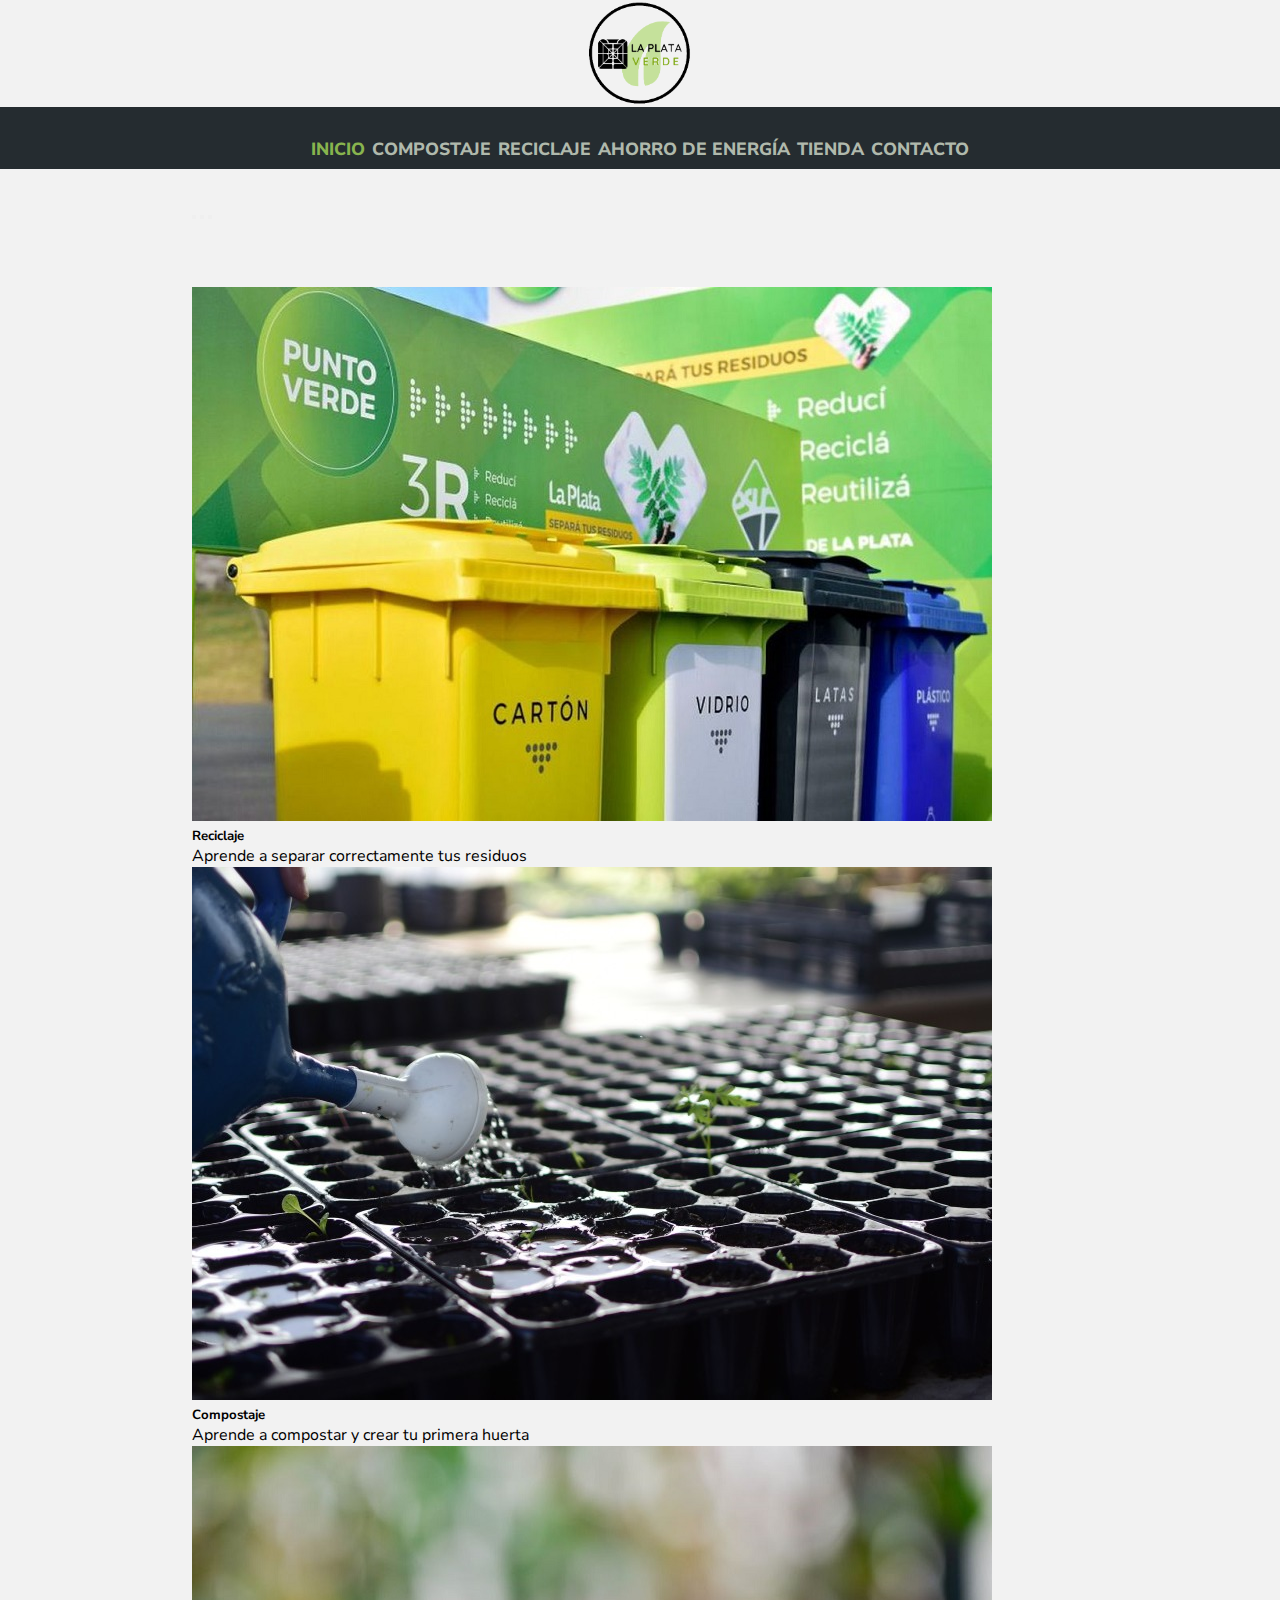
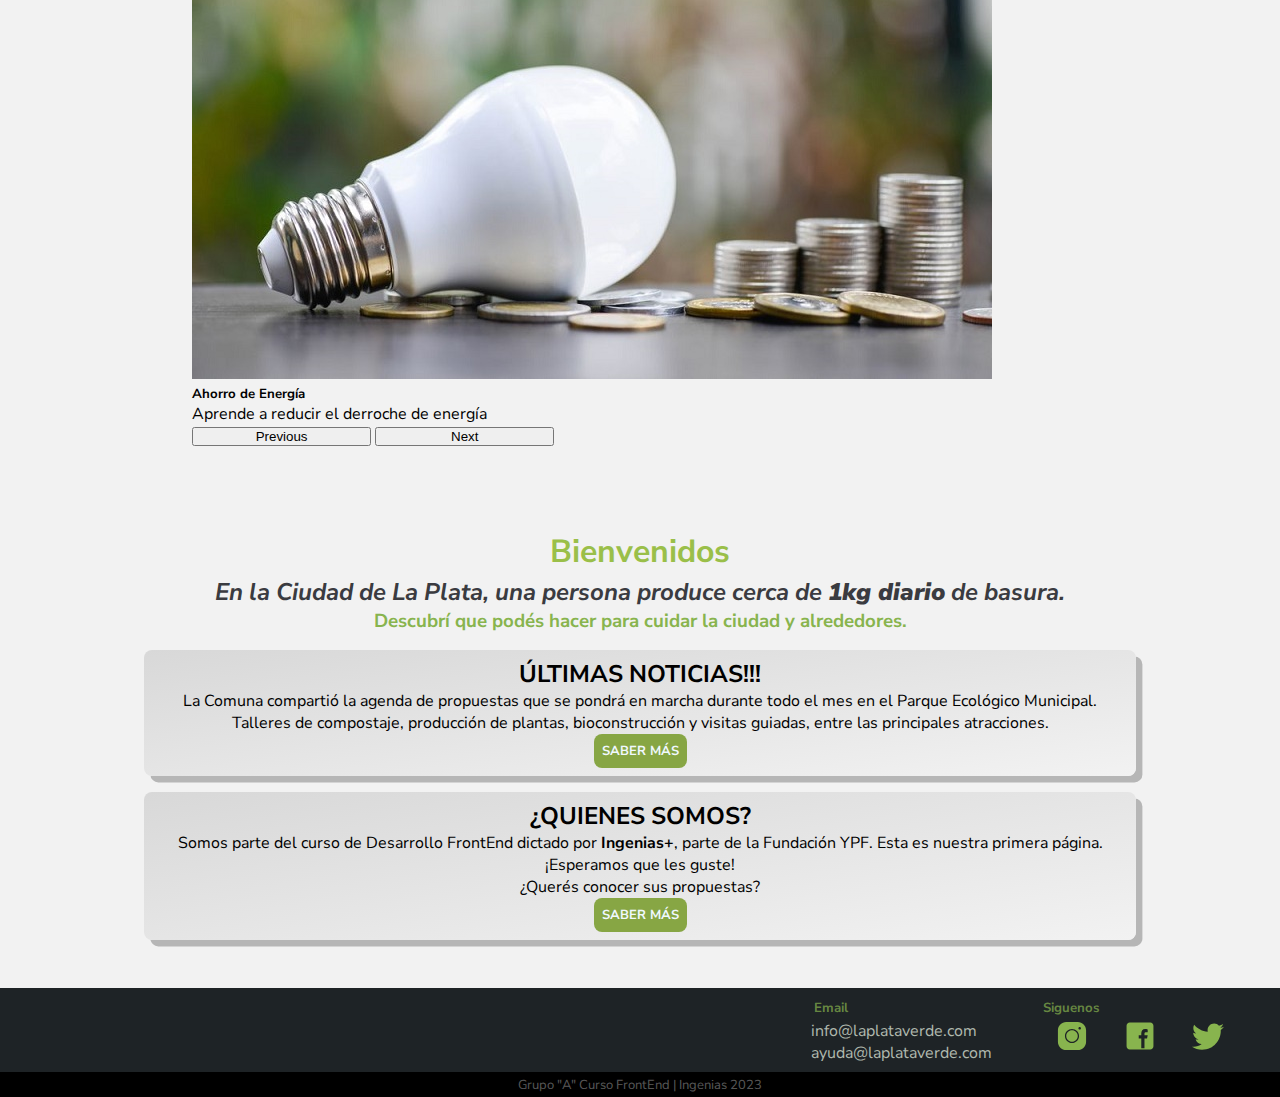
<file: index.html>
<!DOCTYPE html>
<html lang="en">
<head>
    <meta charset="UTF-8">
    <meta name="viewport" content="width=device-width, initial-scale=1.0">
    <link href="https://cdn.jsdelivr.net/npm/bootstrap@5.2.3/dist/css/bootstrap.min.css" rel="stylesheet" integrity="sha384-rbsA2VBKQhggwzxH7pPCaAqO46MgnOM80zW1RWuH61DGLwZJEdK2Kadq2F9CUG65" crossorigin="anonymous">
    <link rel="shortcut icon" href="/img/logo/favicon.ico" type="image/x-icon">
    <link rel="preconnect" href="https://fonts.googleapis.com">
    <link rel="preconnect" href="https://fonts.gstatic.com" crossorigin>
    <link href="https://fonts.googleapis.com/css2?family=Nunito+Sans&display=swap" rel="stylesheet">
    <link rel="stylesheet" href="css/style.css">
    <title>Inicio | La Plata Verde</title>
</head>
<body>
  <header>
    <div class="encabezado">
      <div class="logo">
        <img src="img/logo/logo_new-removebg.png" alt="logo">
      </div>
      <nav class="navbar navbar-expand-md menu navbar-dark ">
        <div class="container-fluid">
          <button class="navbar-toggler" type="button" data-bs-toggle="collapse" data-bs-target="#navbarNavAltMarkup" aria-controls="navbarNavAltMarkup" aria-expanded="false" aria-label="Toggle navigation">
              <span class="navbar-toggler-icon"></span>
            
          </button>
          <div class="collapse navbar-collapse" id="navbarNavAltMarkup">
            <div class="navbar-nav mx-auto">
              <a class="nav-link active" aria-current="page" href="index.html">INICIO</a>
              <a class="nav-link" href="composta.html">COMPOSTAJE</a>
              <a class="nav-link" href="recicla.html">RECICLAJE</a>
              <a class="nav-link" href="energia.html">AHORRO DE ENERGÍA</a>
              <a class="nav-link" href="tienda.html">TIENDA</a>
              <a class="nav-link" href="contacto.html">CONTACTO</a>

            </div>
          </div>
        </div>
      </nav>

    </div>
  </header>

  <main>
    <div id="carouselExampleIndicators" class="carousel slide carousel-modif" data-bs-ride="carousel">
      <div class="carousel-indicators">
        <button type="button" data-bs-target="#carouselExampleIndicators" data-bs-slide-to="0" class="active" aria-current="true" aria-label="Slide 1"></button>
        <button type="button" data-bs-target="#carouselExampleIndicators" data-bs-slide-to="1" aria-label="Slide 2"></button>
        <button type="button" data-bs-target="#carouselExampleIndicators" data-bs-slide-to="2" aria-label="Slide 3"></button>
      </div>
      <div class="carousel-inner">
        <div class="carousel-item active">
          <img src="img/inicio/puntoverde.jpg" class="d-block w-100" alt="...">
          <div class="carousel-caption d-none d-md-block">
            <h5>Reciclaje</h5>
            <p>Aprende a separar correctamente tus residuos</p>
          </div>
        </div>
        <div class="carousel-item">
          <img src="img/inicio/huerta.jpg" class="d-block w-100" alt="...">
          <div class="carousel-caption d-none d-md-block">
            <h5>Compostaje</h5>
            <p>Aprende a compostar y crear tu primera huerta</p>
          </div>
        </div>
        <div class="carousel-item">
          <img src="img/inicio/ahorro-energia.jpg" class="d-block w-100" alt="...">
          <div class="carousel-caption d-none d-md-block">
            <h5>Ahorro de Energía</h5>
            <p>Aprende a reducir el derroche de energía</p>
          </div>
        </div>
      </div>
      <button class="carousel-control-prev" type="button" data-bs-target="#carouselExampleIndicators" data-bs-slide="prev">
        <span class="carousel-control-prev-icon" aria-hidden="true"></span>
        <span class="visually-hidden">Previous</span>
      </button>
      <button class="carousel-control-next" type="button" data-bs-target="#carouselExampleIndicators" data-bs-slide="next">
        <span class="carousel-control-next-icon" aria-hidden="true"></span>
        <span class="visually-hidden">Next</span>
      </button>
    </div>

    <div class="inicio"> 
      <section class="presentacion-box">
      <h1>Bienvenidos</h1>
      <h2>En la Ciudad de La Plata, una persona produce cerca de <b>1kg diario</b> de basura.</h2>
      <h3>Descubrí que podés hacer para cuidar la ciudad y alrededores.</h3>
      </section> 
      <section class="noticias-box">
        <h2>ÚLTIMAS NOTICIAS!!!</h2>
        <p><span>La Comuna compartió la agenda</span> de propuestas que se pondrá en marcha durante todo el mes en el Parque Ecológico Municipal. Talleres de compostaje, producción de plantas, bioconstrucción y visitas guiadas, entre las principales atracciones.
        <div>
          <a href="https://www.laplata1.com/2023-07-01/se-realizaran-talleres-de-compostaje-huerta-bioconstruccion-y-visitas-guiadas-en-el-parque-ecologico-de-la-plata-92041/" class="button" target="_blank">SABER MÁS</a>
        </div> 
      </section>

      <section class="noticias-box">
        <h2>¿QUIENES SOMOS?</h2>
        <p>Somos parte del curso de Desarrollo FrontEnd dictado por <b>Ingenias+</b>, parte de la Fundación YPF.
          Esta es nuestra primera página. ¡Esperamos que les guste!</p>
          <p>¿Querés conocer sus propuestas?</p>
        <div>
          <a href="http://ingenias.fundacionypf.org/" class="button" target="_blank">SABER MÁS</a>
        </div> 
      </section>
    </div>
  </main>
  
  <footer>
    <div class="footer-container">
      <div class="footer-text">
        <h5>Email</h5>
        <p>info@laplataverde.com</p>
        <p>ayuda@laplataverde.com</p>
      </div>
      <div class="footer-text">
        <h5>Siguenos</h5>
        <a class="redes" href="https://www.instagram.com/" target="_blank"><img src="img/logo/icons8-instagram.svg" alt=""></a>
        <a class="redes" href="https://www.facebook.com/" target="_blank"><img src="img/logo/icons8-facebook.svg" alt=""></a>
        <a class="redes" href="https://twitter.com/?lang=ES" target="_blank"><img src="img/logo/icons8-twitter.svg" alt=""></a>
        <!-- <button id="insta">
        <img src="img/logo/icons8-instagram.svg" alt="" ></button> -->
        <!-- <a class="redes" href="" id="insta" target="_blank">
          <img src="img/logo/icons8-instagram.svg">
        </a> -->
      </div>
    </div>
    <div class="copyright">
      <p>Grupo "A" Curso FrontEnd | Ingenias 2023</p>
    </div>
  </footer>
  <script src="https://cdn.jsdelivr.net/npm/bootstrap@5.2.3/dist/js/bootstrap.bundle.min.js" integrity="sha384-kenU1KFdBIe4zVF0s0G1M5b4hcpxyD9F7jL+jjXkk+Q2h455rYXK/7HAuoJl+0I4" crossorigin="anonymous"></script>
  <!-- <script src="js/inicio.js"></script> -->
  <!-- <script src="js/redes.js"></script> -->
</body>
</html>
</file>
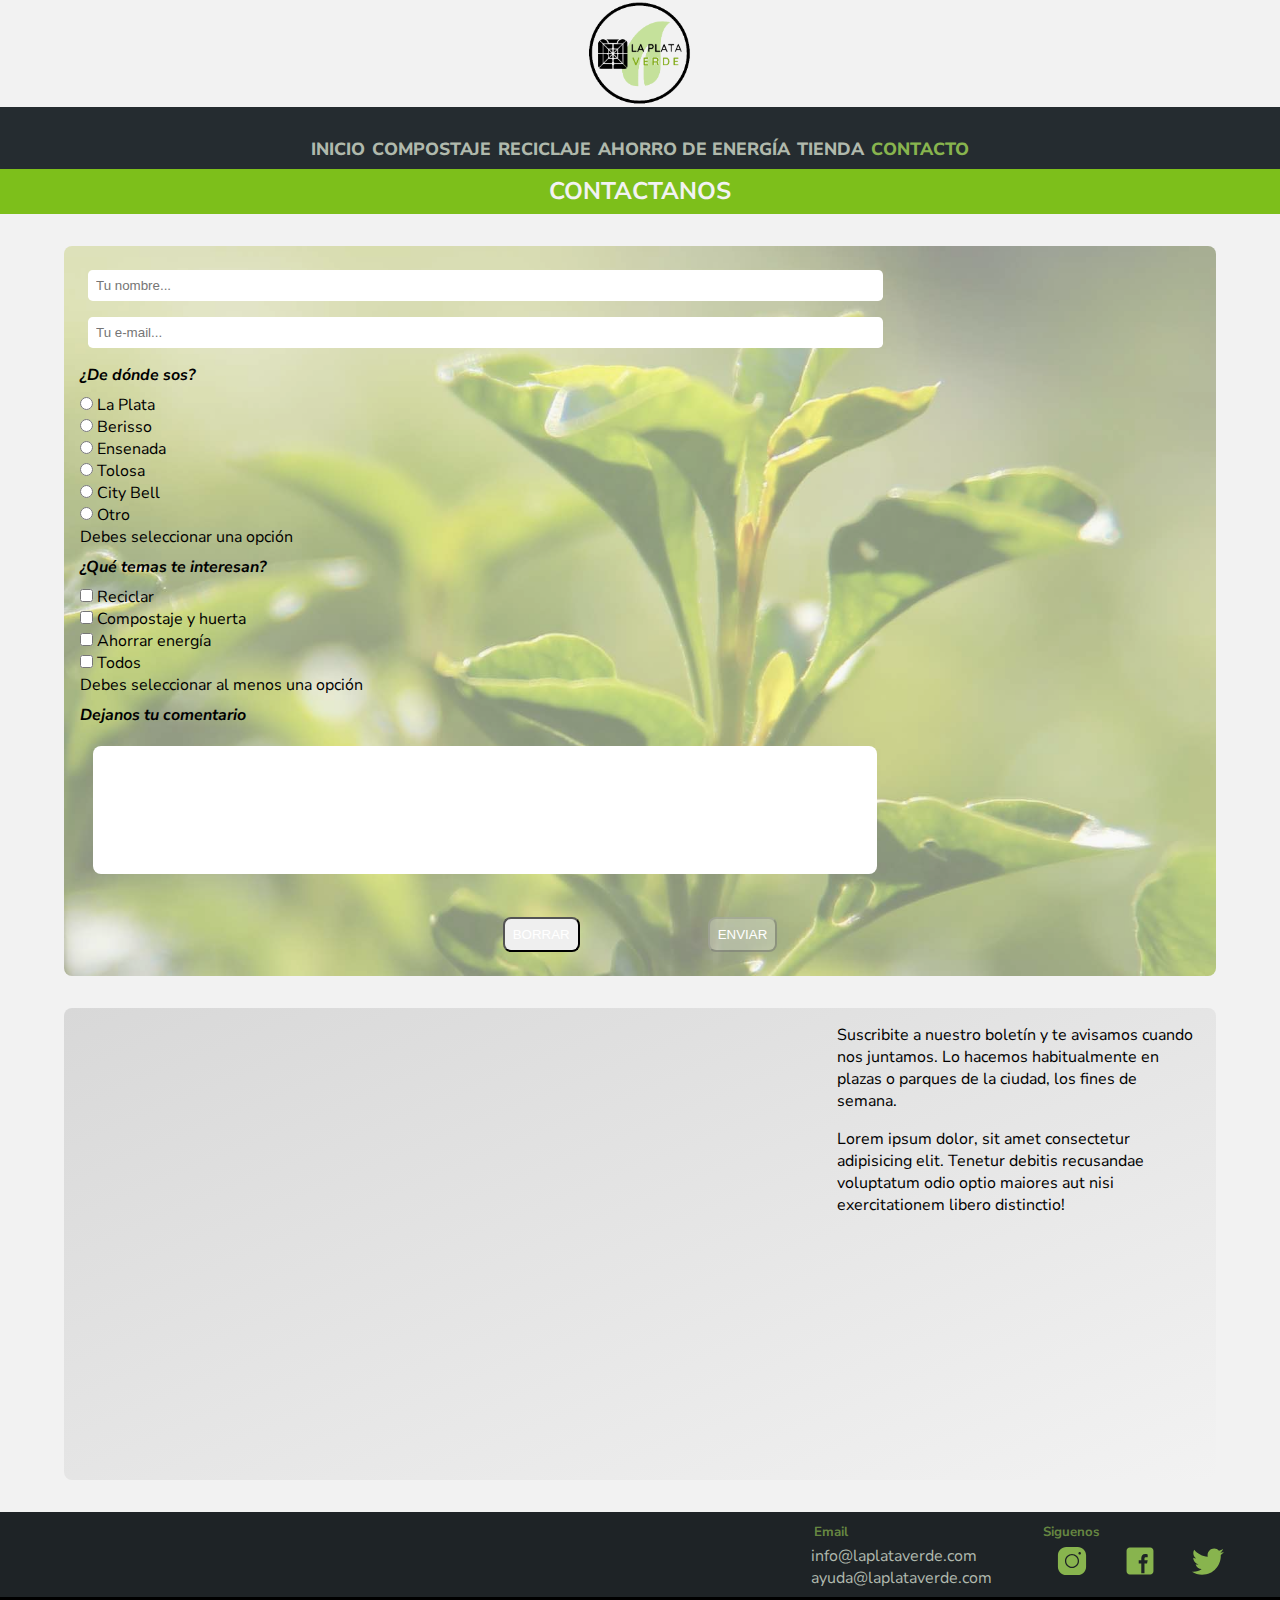
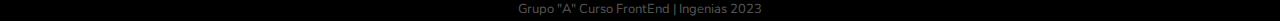
<file: contacto.html>
<!DOCTYPE html>
<html lang="en">
<head>
  <meta charset="UTF-8">
  <meta name="viewport" content="width=device-width, initial-scale=1.0">
  <link href="https://cdn.jsdelivr.net/npm/bootstrap@5.2.3/dist/css/bootstrap.min.css" rel="stylesheet" integrity="sha384-rbsA2VBKQhggwzxH7pPCaAqO46MgnOM80zW1RWuH61DGLwZJEdK2Kadq2F9CUG65" crossorigin="anonymous">
  <link rel="shortcut icon" href="/img/logo/favicon.ico" type="image/x-icon">
  <link rel="preconnect" href="https://fonts.googleapis.com">
  <link rel="preconnect" href="https://fonts.gstatic.com" crossorigin>
  <link href="https://fonts.googleapis.com/css2?family=Comfortaa:wght@300&family=Karla&family=Montserrat&family=Nunito+Sans&family=Poppins&family=Roboto:wght@300&display=swap" rel="stylesheet">
  <link rel="stylesheet" href="css/style.css">
  <title>Contacto | La Plata Verde</title>
</head>
<body>
  <header>
    <div class="encabezado">
      <div class="logo">
        <img src="img/logo/logo_new-removebg.png" alt="logo">
      </div>
      <nav class="navbar navbar-expand-md menu navbar-dark ">
        <div class="container-fluid">
          <button class="navbar-toggler" type="button" data-bs-toggle="collapse" data-bs-target="#navbarNavAltMarkup" aria-controls="navbarNavAltMarkup" aria-expanded="false" aria-label="Toggle navigation">
              <span class="navbar-toggler-icon"></span>
            
          </button>
          <div class="collapse navbar-collapse" id="navbarNavAltMarkup">
            <div class="navbar-nav mx-auto">
              <a class="nav-link" aria-current="page" href="index.html">INICIO</a>
              <a class="nav-link" href="composta.html">COMPOSTAJE</a>
              <a class="nav-link" href="recicla.html">RECICLAJE</a>
              <a class="nav-link" href="energia.html">AHORRO DE ENERGÍA</a>
              <a class="nav-link" href="tienda.html">TIENDA</a>
              <a class="nav-link active" href="contacto.html">CONTACTO</a>

            </div>
          </div>
        </div>
      </nav>

    </div>
  </header>

  <main>
    <div class="titulo-pagina">
      <h2>CONTACTANOS</h2>
    </div>

    <div class="formulario">
      <form action="" id="formulario">
        <div class="entradas">
          <input type="text" name="nombre" id="nombre" placeholder="Tu nombre..."> <!-- required> -->
          <p class="campo-incorrecto oculto">El nombre debe tener 3 o más caracteres</p>
          <input type="email" name="mail" id="mail" placeholder="Tu e-mail..."> <!-- required> -->
          <p class="campo-incorrecto-mail oculto">El mail sumistrado no tiene la forma correcta</p>

        </div>

        <fieldset class="botones-opciones">
          <legend>¿De dónde sos?</legend>
          <div>
            <input type="radio" name="direccion" id="laplata">
            <label for="laplata">La Plata</label>
          </div>
          <div>
            <input type="radio" name="direccion" id="berisso">
            <label for="berisso">Berisso</label>
          </div>
          <div>
            <input type="radio" name="direccion" id="ensenada">
            <label for="ensenada">Ensenada</label>
          </div>
          <div>
            <input type="radio" name="direccion" id="tolosa">
            <label for="tolosa">Tolosa</label>
          </div>
          <div>
            <input type="radio" name="direccion" id="citybell">
            <label for="citybell">City Bell</label>
          </div>
          <div>
            <input type="radio" name="direccion" id="otro">
            <label for="otro">Otro</label>
          </div>
          <p class="campo-radio">Debes seleccionar una opción</p>

        </fieldset>

        <fieldset class="botones-opciones">
          <legend>¿Qué temas te interesan?</legend>
          <div>
            <input type="checkbox" name="reciclar" id="reciclar">
            <label for="reciclar">Reciclar</label>
          </div>
          <div>
            <input type="checkbox" name="compost" id="compost">
            <label for="compost">Compostaje y huerta</label>
          </div>
          <div>
            <input type="checkbox" name="energia" id="energia">
            <label for="energia">Ahorrar energía</label>
          </div>
          <div>
            <input type="checkbox" name="todo" id="todo">
            <label for="todo">Todos</label>
          </div>
          <p class="campo-checked">Debes seleccionar al menos una opción</p>

        </fieldset>

        <fieldset>
          <legend>Dejanos tu comentario</legend>
          <textarea name="comentario" id="comentario" cols="40" rows="10"></textarea>
        </fieldset>
        
        <div class="botones-form">
          <!-- <input type="reset" value="BORRAR"> -->
          <button class="btn btn-secondary" type="reset">BORRAR</button>
          
          <!-- <input type="submit" value="ENVIAR" id="enviar" disabled> -->
          <button class="btn btn-secondary" type="submit" value="ENVIAR" id="enviar" disabled>ENVIAR</button>

        </div>
        

      </form>
    

    </div>
  
    <div class="ubicacion">
      <div class="mapa">
        <iframe src="https://www.google.com/maps/embed?pb=!1m14!1m12!1m3!1d1635.7105391602213!2d-57.95446812017721!3d-34.92097509427587!2m3!1f0!2f0!3f0!3m2!1i1024!2i768!4f13.1!5e0!3m2!1ses!2sar!4v1690240494434!5m2!1ses!2sar" width="600" height="450" style="border:0;" allowfullscreen="" loading="lazy" referrerpolicy="no-referrer-when-downgrade"></iframe>
      </div>

      <div>
        <p id="parrafo">Suscribite a nuestro boletín y te avisamos cuando nos juntamos. Lo hacemos habitualmente en plazas o parques de la ciudad, los fines de semana.</p>
        <p id="parrafo">Lorem ipsum dolor, sit amet consectetur adipisicing elit. Tenetur debitis recusandae voluptatum odio optio maiores aut nisi exercitationem libero distinctio!</p>
      </div>
      
    </div>

  </main>


  <footer>
    <div class="footer-container">
      <div class="footer-text">
        <h5>Email</h5>
        <p>info@laplataverde.com</p>
        <p>ayuda@laplataverde.com</p>
      </div>
      <div class="footer-text">
        <h5>Siguenos</h5>
        <a class="redes" href="https://www.instagram.com/" target="_blank"><img src="img/logo/icons8-instagram.svg" alt=""></a>
        <a class="redes" href="https://www.facebook.com/" target="_blank"><img src="img/logo/icons8-facebook.svg" alt=""></a>
        <a class="redes" href="https://twitter.com/?lang=ES" target="_blank"><img src="img/logo/icons8-twitter.svg" alt=""></a>
      </div>
    </div>
    <div class="copyright">
      <p>Grupo "A" Curso FrontEnd | Ingenias 2023</p>
    </div>
  </footer>
  <script src="https://cdn.jsdelivr.net/npm/bootstrap@5.2.3/dist/js/bootstrap.bundle.min.js" integrity="sha384-kenU1KFdBIe4zVF0s0G1M5b4hcpxyD9F7jL+jjXkk+Q2h455rYXK/7HAuoJl+0I4" crossorigin="anonymous"></script>
  <!-- <script src="js/script-form.js"></script> -->
  <script src="js/script-form2.js"></script>

</body>
</html>
</file>
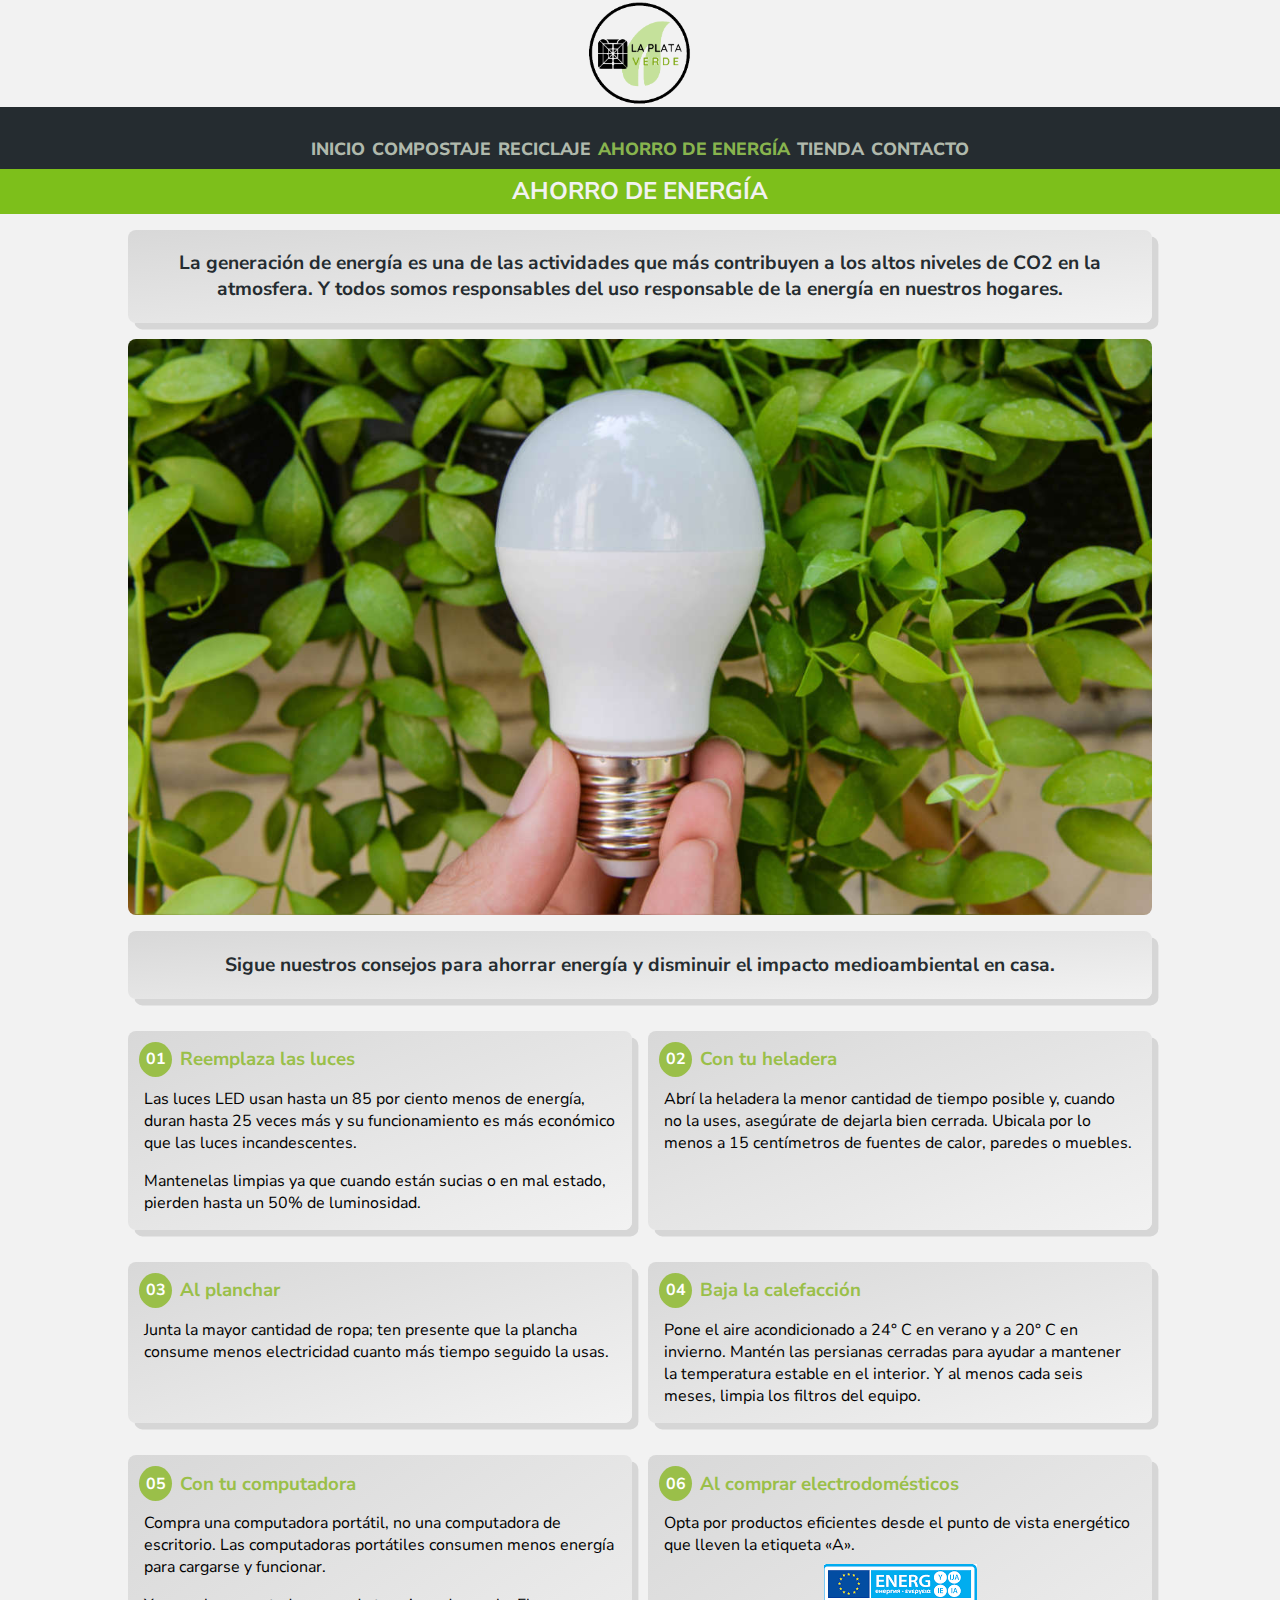
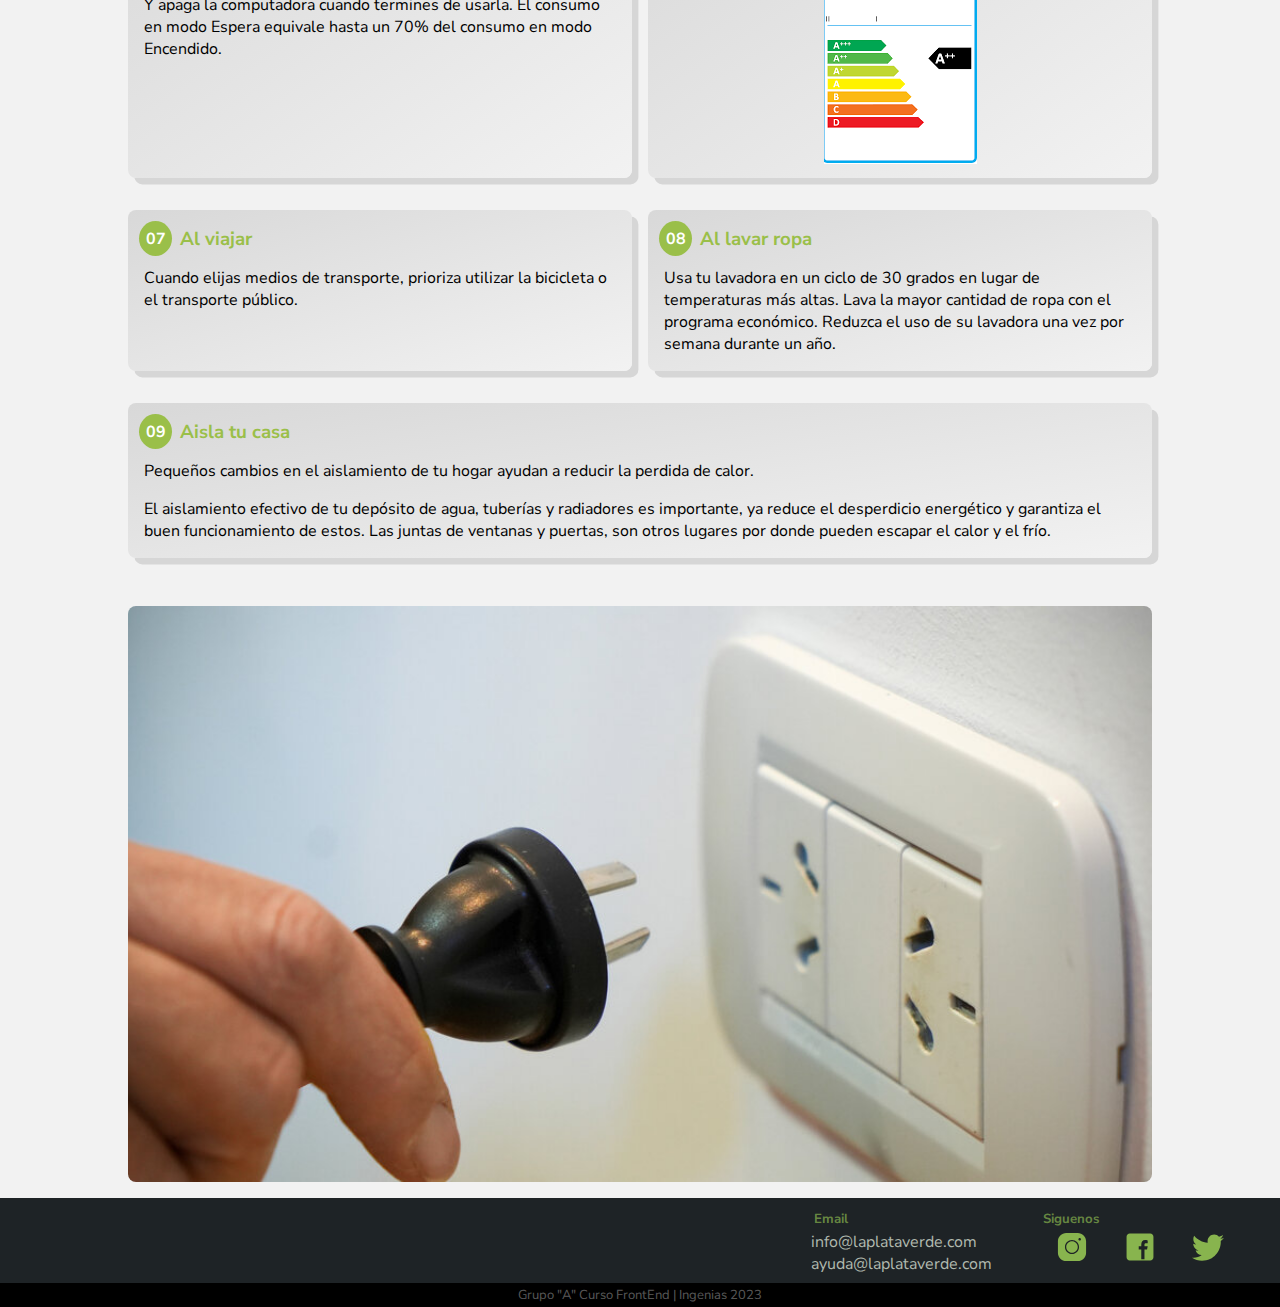
<file: energia.html>
<!DOCTYPE html>
<html lang="en">
<head>
    <meta charset="UTF-8">
    <meta name="viewport" content="width=device-width, initial-scale=1.0">
    <link href="https://cdn.jsdelivr.net/npm/bootstrap@5.2.3/dist/css/bootstrap.min.css" rel="stylesheet" integrity="sha384-rbsA2VBKQhggwzxH7pPCaAqO46MgnOM80zW1RWuH61DGLwZJEdK2Kadq2F9CUG65" crossorigin="anonymous">
    <link rel="shortcut icon" href="/img/logo/favicon.ico" type="image/x-icon">
    <link rel="preconnect" href="https://fonts.googleapis.com">
    <link rel="preconnect" href="https://fonts.gstatic.com" crossorigin>
    <link href="https://fonts.googleapis.com/css2?family=Nunito+Sans&display=swap" rel="stylesheet">
    <link rel="stylesheet" href="css/style.css">
    <title>Ahorro de Energía | La Plata Verde</title>
</head>
<body>
  <header>
    <div class="encabezado">
      <div class="logo">
        <img src="img/logo/logo_new-removebg.png" alt="logo">
      </div>
      <nav class="navbar navbar-expand-md menu navbar-dark ">
        <div class="container-fluid">
          <button class="navbar-toggler" type="button" data-bs-toggle="collapse" data-bs-target="#navbarNavAltMarkup" aria-controls="navbarNavAltMarkup" aria-expanded="false" aria-label="Toggle navigation">
              <span class="navbar-toggler-icon"></span>
            
          </button>
          <div class="collapse navbar-collapse" id="navbarNavAltMarkup">
            <div class="navbar-nav mx-auto">
              <a class="nav-link" aria-current="page" href="index.html">INICIO</a>
              <a class="nav-link" href="composta.html">COMPOSTAJE</a>
              <a class="nav-link" href="recicla.html">RECICLAJE</a>
              <a class="nav-link active" href="energia.html">AHORRO DE ENERGÍA</a>
              <a class="nav-link" href="tienda.html">TIENDA</a>
              <a class="nav-link" href="contacto.html">CONTACTO</a>

            </div>
          </div>
        </div>
      </nav>

    </div>
  </header>

  <main>
    <div class="titulo-pagina">
      <h2>AHORRO DE ENERGÍA</h2>  
    </div>
    
    <div class="tarjetas">
      <p>La generación de energía es una de las actividades que más contribuyen a los altos niveles de CO2 en la atmosfera. Y todos somos responsables del uso responsable de la energía en nuestros hogares.</p>
    </div>

    <figure class="grande">
      <img src="img/energia/energia.jpg" alt="">
    </figure>

    <div class="tarjetas">
      <p>Sigue nuestros consejos para ahorrar energía y disminuir el impacto medioambiental en casa.</p>
    </div>

    <section class="energia-grid">

      <div class="tip1">
        <div class="tips-title">
          <span class="num">01</span>
          <h3>Reemplaza las luces</h3> 
        </div>
        <p>Las luces LED usan hasta un 85 por ciento menos de energía, duran hasta 25 veces más y su funcionamiento es más económico que las luces incandescentes.</p>
        <p>Mantenelas limpias ya que cuando están sucias o en mal estado, pierden hasta un 50% de luminosidad.</p>
      </div>

      <div class="tip2"> 
        <div class="tips-title">
          <span class="num">02</span>
          <h3>Con tu heladera</h3>
        </div>
        <p>Abrí la heladera la menor cantidad de tiempo posible y, cuando no la uses, asegúrate de dejarla bien cerrada. Ubicala por lo menos a 15 centímetros de fuentes de calor, paredes o muebles.</p>
      </div>

      <div class="tip3">
        <div class="tips-title">
          <div class="num">03</div>
          <h3>Al planchar</h3>
        </div>
        <p>Junta la mayor cantidad de ropa; ten presente que la plancha consume menos electricidad cuanto más tiempo seguido la usas.</p>
      </div>

      <div class="tip4">
        <div class="tips-title">
          <span class="num">04</span>
          <h3>Baja la calefacción</h3>
        </div>
        <p>Pone el aire acondicionado a 24° C en verano y a 20° C en invierno. Mantén las persianas cerradas para ayudar a mantener la temperatura estable en el interior.  Y al menos cada seis meses, limpia los filtros del equipo.</p>
      </div>

      <div class="tip5">
        <div class="tips-title">
          <span class="num">05</span>
          <h3>Con tu computadora</h3>
        </div>
        <p>Compra una computadora portátil, no una computadora de escritorio. Las computadoras portátiles consumen menos energía para cargarse y funcionar.</p>
        <p>Y apaga la computadora cuando termines de usarla. El consumo en modo Espera equivale hasta un 70% del consumo en modo Encendido.</p>
      </div>

      <div class="tip6">
        <div class="tips-title">
          <span class="num">06</span>
          <h3>Al comprar electrodomésticos</h3>
        </div>
        <p>Opta por productos eficientes desde el punto de vista energético que lleven la etiqueta «A».</p>
        <img src="img/energia/etiqueta.png" alt="">
      </div>

      <div class="tip7">
        <div class="tips-title">
          <span class="num">07</span>
          <h3>Al viajar</h3>
        </div>
        <p>Cuando elijas medios de transporte, prioriza utilizar la bicicleta o el transporte público.</p>
      </div>

      <div class="tip8">
        <div class="tips-title">
          <span class="num">08</span>
          <h3>Al lavar ropa</h3>
        </div>
        <p>Usa tu lavadora en un ciclo de 30 grados en lugar de temperaturas más altas. Lava la mayor cantidad de ropa con el programa económico. Reduzca el uso de su lavadora una vez por semana durante un año.</p>
      </div>

      <div class="tip9">
        <div class="tips-title">
          <span class="num">09</span>
          <h3>Aisla tu casa</h3>
        </div>
        <p>Pequeños cambios en el aislamiento de tu hogar ayudan a reducir la perdida de calor.</p>
        <p>El aislamiento efectivo de tu depósito de agua, tuberías y radiadores es importante, ya reduce el desperdicio energético y garantiza el buen funcionamiento de estos. Las juntas de ventanas y puertas, son otros lugares por donde pueden escapar el calor y el frío.</p>
      </div> 

    </section>

    <figure class="grande" >
      <img src="img/energia/energia2.jpg" alt="desconectando">
    </figure>
    <div id="space">
    </div>
  </main>

  <footer>
    <div class="footer-container">
      <div class="footer-text">
        <h5>Email</h5>
        <p>info@laplataverde.com</p>
        <p>ayuda@laplataverde.com</p>
      </div>
      <div class="footer-text">
        <h5>Siguenos</h5>
        <a class="redes" href="https://www.instagram.com/" target="_blank"><img src="img/logo/icons8-instagram.svg" alt=""></a>
        <a class="redes" href="https://www.facebook.com/" target="_blank"><img src="img/logo/icons8-facebook.svg" alt=""></a>
        <a class="redes" href="https://twitter.com/?lang=ES" target="_blank"><img src="img/logo/icons8-twitter.svg" alt=""></a>
      </div>
    </div>
    <div class="copyright">
        <p>Grupo "A" Curso FrontEnd | Ingenias 2023</p>
    </div>
  </footer>
  <script src="https://cdn.jsdelivr.net/npm/bootstrap@5.2.3/dist/js/bootstrap.bundle.min.js" integrity="sha384-kenU1KFdBIe4zVF0s0G1M5b4hcpxyD9F7jL+jjXkk+Q2h455rYXK/7HAuoJl+0I4" crossorigin="anonymous"></script>
  
</body>
</html>
</file>
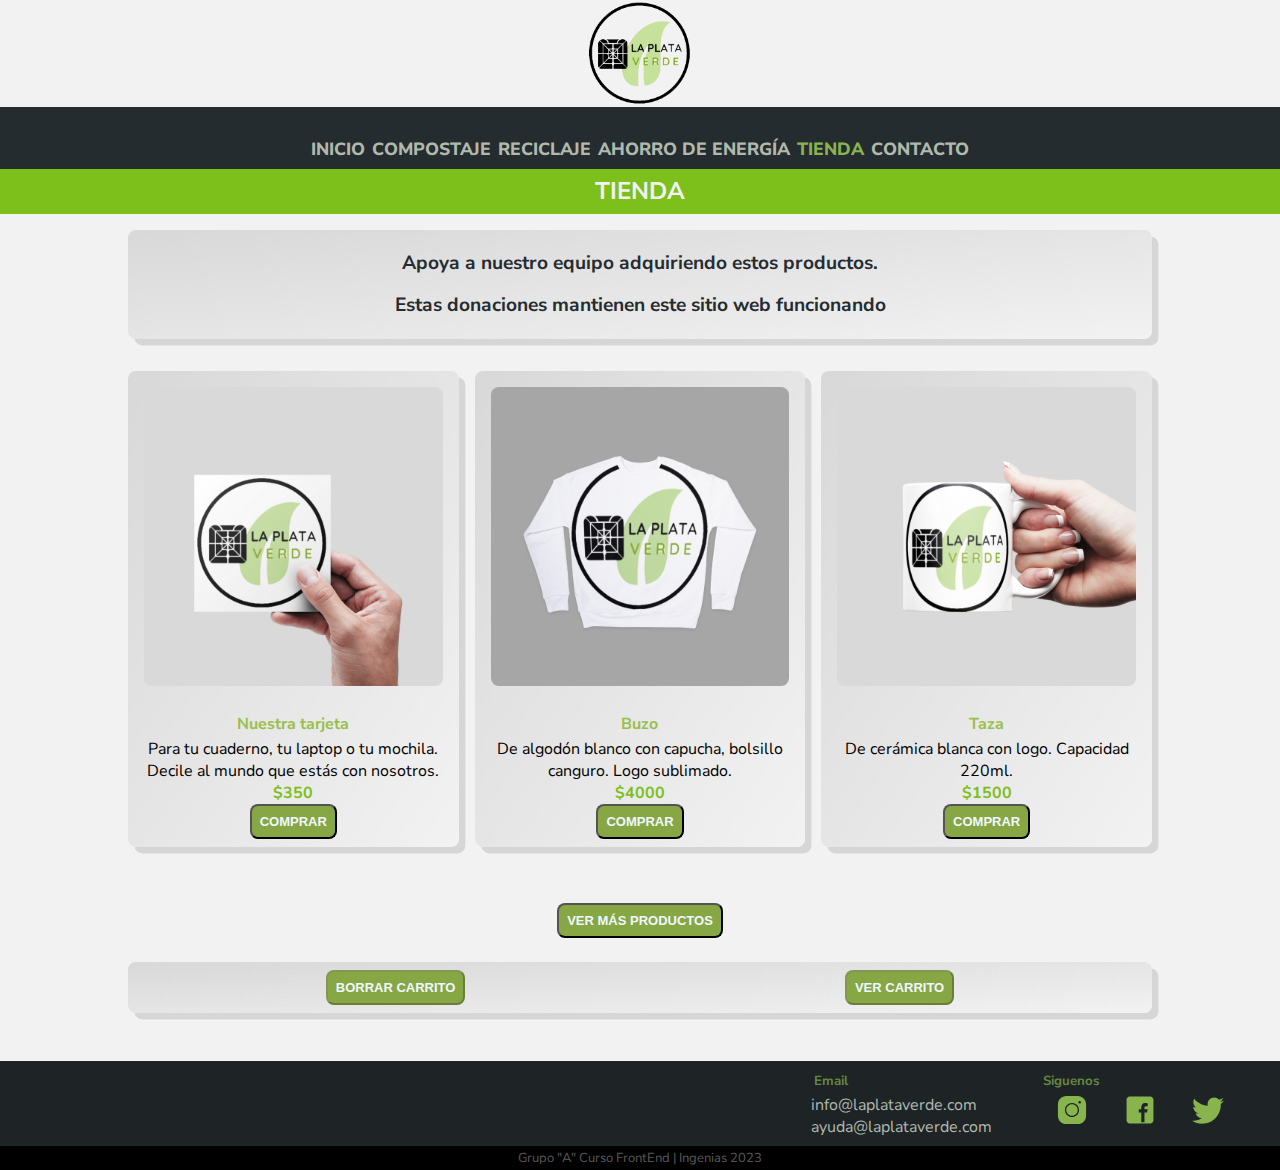
<file: tienda.html>
<!DOCTYPE html>
<html lang="en">
<head>
  <meta charset="UTF-8">
  <meta name="viewport" content="width=device-width, initial-scale=1.0">
  <link href="https://cdn.jsdelivr.net/npm/bootstrap@5.2.3/dist/css/bootstrap.min.css" rel="stylesheet" integrity="sha384-rbsA2VBKQhggwzxH7pPCaAqO46MgnOM80zW1RWuH61DGLwZJEdK2Kadq2F9CUG65" crossorigin="anonymous">
  <link rel="shortcut icon" href="/img/logo/favicon.ico" type="image/x-icon">
  <link rel="preconnect" href="https://fonts.googleapis.com">
  <link rel="preconnect" href="https://fonts.gstatic.com" crossorigin>
  <link href="https://fonts.googleapis.com/css2?family=Comfortaa:wght@300&family=Karla&family=Montserrat&family=Nunito+Sans&family=Poppins&family=Roboto:wght@300&display=swap" rel="stylesheet">
  <link rel="stylesheet" href="css/style.css">
  <title>Tienda | La Plata Verde</title>
</head>
<body>
  <header>
    <div class="encabezado">
      <div class="logo">
        <img src="img/logo/logo_new-removebg.png" alt="logo">
      </div>
      <nav class="navbar navbar-expand-md menu navbar-dark ">
        <div class="container-fluid">
          <button class="navbar-toggler" type="button" data-bs-toggle="collapse" data-bs-target="#navbarNavAltMarkup" aria-controls="navbarNavAltMarkup" aria-expanded="false" aria-label="Toggle navigation">
              <span class="navbar-toggler-icon"></span>
            
          </button>
          <div class="collapse navbar-collapse" id="navbarNavAltMarkup">
            <div class="navbar-nav mx-auto">
              <a class="nav-link" aria-current="page" href="index.html">INICIO</a>
              <a class="nav-link" href="composta.html">COMPOSTAJE</a>
              <a class="nav-link" href="recicla.html">RECICLAJE</a>
              <a class="nav-link" href="energia.html">AHORRO DE ENERGÍA</a>
              <a class="nav-link active" href="tienda.html">TIENDA</a>
              <a class="nav-link" href="contacto.html">CONTACTO</a>
            </div>
          </div>
        </div>
      </nav>

    </div>
  </header>

  <main>
    <div class="titulo-pagina">
      <h2>TIENDA</h2>
    </div>
    <div class="tarjetas">
      <p>Apoya a nuestro equipo adquiriendo estos productos.</p>
      <p>Estas donaciones mantienen este sitio web funcionando</p>
    </div>
    <div class="lista">
<!-- Acá mostraremos el listado de productos -->
    </div>
    <div class="boton-productos">

      <button class="button" id="mas-productos">VER MÁS PRODUCTOS</button>
    </div>
    
    <div class="box-botones">
      <button class ="button" id="eliminarCarrito" disabled>BORRAR CARRITO</button>
      <button class ="button" id="verCarrito" disabled>VER CARRITO</button>
      <button class ="button oculto" id="agregarProductos">AGREGAR PRODUCTOS</button>

    </div>
    
    <div class="carrito-compra oculto" id="mostrar-carrito">
      <!-- Acá mostraremos el carrito -->
    </div>
    
    <div class="boton-productos">

      <button class="button oculto" id="confirmar-compra">CONFIRMAR COMPRA</button>
    </div>
    
  </main>

  <footer>
    <div class="footer-container">
      <div class="footer-text">
        <h5>Email</h5>
        <p>info@laplataverde.com</p>
        <p>ayuda@laplataverde.com</p>
      </div>
      <div class="footer-text">
        <h5>Siguenos</h5>
        <a class="redes" href="https://www.instagram.com/" target="_blank"><img src="img/logo/icons8-instagram.svg" alt=""></a>
        <a class="redes" href="https://www.facebook.com/" target="_blank"><img src="img/logo/icons8-facebook.svg" alt=""></a>
        <a class="redes" href="https://twitter.com/?lang=ES" target="_blank"><img src="img/logo/icons8-twitter.svg" alt=""></a>
      </div>
    </div>
    <div class="copyright">
      <p>Grupo "A" Curso FrontEnd | Ingenias 2023</p>
    </div>
  </footer>
  <script src="https://cdn.jsdelivr.net/npm/bootstrap@5.2.3/dist/js/bootstrap.bundle.min.js" integrity="sha384-kenU1KFdBIe4zVF0s0G1M5b4hcpxyD9F7jL+jjXkk+Q2h455rYXK/7HAuoJl+0I4" crossorigin="anonymous"></script>
  <script src="js/carrito.js"></script>
</body>
</html>
</file>
<file: css/style.css>
*{
  padding: 0;
  margin: 0;
  box-sizing: border-box;
}

body{
  font-family: 'Nunito Sans', sans-serif;
  font-size: 16px;
  font-weight: 400;
  background-color: #f2f2f2;
}

/* -------------- HEADER ---------------- */
header {
  position: sticky;
  top: 0;
  z-index: 20;
}

.encabezado {
  align-items: center;
  position: sticky;
  top: 0;
  z-index: 1020;
}

.menu{
  background-color: #252c30;
  text-align: center;
  padding: 0.5rem;
  align-items: center;
}

.logo {
  display: flex;
  justify-content: center;
  align-items: center;
  background-color: #f2f2f2;
}

.logo img {
  width: 120px;
}

.menu a {
  text-decoration: none;
  color: #b0b9ac;
  padding: 0.1rem;
  font-weight: 800;
  font-size: 1.1rem;
}

.menu a.active {
  color: #88b44e !important;
}

.menu a:hover {
  color: #3a3b40;
  font-style: italic;
  font-weight: bolder;
}

.navbar-toggler {
  border: none;
}

.navbar-toggler:focus {
  box-shadow: none;
}

/* ******* HEADER - MEDIA QUERIES ******* */

@media screen and (min-width:768px) {

  .menu a {
    display: inline;
  }
 
}

/* ----------- MAIN INICIO -------------- */

.inicio {
  width: 80%;
  margin: 3rem auto;
}
.presentacion-box {
  text-align: center;
}
.presentacion-box h1{
  color: #9abf49;
  padding: 0.2rem;
}
.presentacion-box h2 {
  
  color: #3a3b40;
  font-style: italic;
}

.presentacion-box h3 {
  color: #88b44e;
  font-weight: bolder;
}


.noticias-box {
  text-align: center;
  background-image: linear-gradient(to bottom right, #d8d8d8, #f2f2f2);
  padding: 0.5rem;
  border-radius: 0.5rem;
  box-shadow: 0.4rem 0.4rem #b6b6b6;
  margin: 1rem;
}

.button{
  color: aliceblue;
  background-color: #87a644;
  display: inline-block;
  text-decoration: none;
  padding: 8px;
  border-radius: .5rem;
  font-size: small;
  font-weight: bolder;
}

/* ******* INICIO - MEDIA QUERIES ******* */

@media screen and (min-width:992px) {
  
  .carousel-modif {
    position: relative;
    width: 90%;
    margin: auto;
    padding: 2rem 0;
  }
  .carousel-indicators {
    margin-bottom: 3rem;
  }

  .carousel-control-prev, .carousel-control-next {
    width: 20%;
  }
}

@media screen and (min-width:1024px) {
  .carousel-modif {
    width: 70%;
  }
  .carousel-indicators {
    margin-bottom: 4rem;
  }
}

/* -------- MAIN COMPOSTA / RECICLA / AHORRO ENERGÍA / CONTACTO ---------- */
/* ----- ESTILOS COMPARTIDOS ------ */

.titulo-pagina {
  background-color: #7DBF1B;
  display: flex;
  color: #f2f2f2;
  justify-content: center;
  align-items: center;
  /* padding: 0.5rem; */
  height: 5vh;
  padding: 1.4rem;
}

.titulo-pagina h2 {
  margin-bottom: 0;
}

.tarjetas {
  display: flex;
  flex-direction: column;
  width:80%;
  color: #252c30;
  margin: 1rem auto;
  border-radius: .5rem;
  padding: .8rem;
  background-image: linear-gradient(to bottom right, #d8d8d8, #f2f2f2);
  box-shadow: 0.4rem 0.4rem #d6d6d6;
}

.tarjetas img {
  display: block;
  border-radius: 0.5rem;
  margin: 0.5rem auto;
  width: 80%;
  object-fit: cover;
}

.tarjetas p {
  padding: 0.5rem;
  text-align: justify;
}

/* ******* COMPOSTA Y RECICLA - MEDIA QUERIES ******* */

@media screen and (min-width:992px) {
  
  .tarjetas div {
    display: flex;
  }

  .tarjetas img {
    width: 40%;
    height: auto;
  }

  .tarjetas p {
    display: inline;
  }

  .composta {
    display: flex;
    flex-direction: column;
    position: relative;
  }
}

/* ----------- MAIN ENERGIA -------------- */

.energia-grid {
  display: grid;
  width: 80%;
  margin: 2rem auto;
}

.tip1, .tip2, .tip3, .tip4, .tip5, .tip6, .tip7, .tip8, .tip9 {
    padding: 0.5rem;
    margin-bottom: 1rem;
    text-align: center;
    background-image: linear-gradient(to bottom right, #d8d8d8, #f2f2f2);
    padding: 0.5rem;
    border-radius: 0.5rem;
    box-shadow: 0.4rem 0.4rem #d6d6d6;
    width: 100%;  
  }

.tips-title{
  display: flex;
  align-items: center;
  color: #9abf49;
  padding: 0.2rem;
}

.num{
  border-radius: 100%;
  display: inline-block;
  padding: 0.4rem;
  background-color: #9abf49;
  color: white;
  text-align: center;
  /* margin: 1rem; */
  font-weight: bold;
}

.tips-title h3 {
  padding-left: .5rem;
  margin-bottom: 0;
}

.tip1 p, .tip2 p, .tip3 p, .tip4 p, .tip5 p, .tip6 p, .tip7 p, .tip8 p, .tip9 p {
  padding: 0.5rem;
  text-align: left;
}

.grande{
  display: flex;
  height: 80%;
  width: 80%;
  margin: auto;
}

.grande img{
  display: block;
  height: 100%;
  width: 100%;
  border-radius: 0.5rem;
}

#space{
  height: 1rem;
}

/* ******* ENERGIA - MEDIA QUERIES ******* */

@media screen and (min-width:768px) {

  .tips-title{
    justify-content: left;
  }

  .energia-grid {
    grid-template-areas: 
    "tip1 tip2"
    "tip3 tip4"
    "tip5 tip6"
    "tip7 tip8"
    "tip9 tip9";
    gap: 1rem;  
    grid-template-columns: 1fr 1fr;
  }
  
  .tip1 {
    grid-area: tip1; 
  }

  .tip2 {
    grid-area: tip2;
  } 

  .tip3 {
    grid-area: tip3;
  }

  .tip4 {
    grid-area: tip4;
  }

  .tip5 {
    grid-area: tip5;  
  }

  .tip6 {
    grid-area: tip6;
  }
  .tip7 {
    grid-area: tip7;
  }

  .tip8 {
    grid-area: tip8; 
  }

  .tip9 {
    grid-area: tip9;
  }
}
/* ----------- MAIN TIENDA -------------- */
.lista {
  display: grid;
  width: 80%;
  margin: 2rem auto;
}

.tarjetas p {
  font-size: larger;
  font-weight: bolder;
  text-align: center;
}

.item-box {
  padding: 0.5rem;
  margin-bottom: 1rem;
  text-align: center;
  background-image: linear-gradient(to bottom right, #d8d8d8, #f2f2f2);
  padding: 0.5rem;
  border-radius: 0.5rem;
  box-shadow: 0.4rem 0.4rem #d6d6d6;
  width: 100%;  
}

.item-box-img {
  padding: 0.5rem;
  margin-bottom: 1rem;
  text-align: center;
  padding: 0.5rem;
  border-radius: 0.5rem;
  width: 100%;  
}

.item-img {
  display: block;
  height: 100%;
  width: 100%;
  border-radius: 0.5rem;
}
.item-title {
  display: flex;
  justify-content: center;
  color: #9abf49;
  padding: 0.2rem;
}
.item-text {
  color: #7DBF1B;
}

.box-botones {
  display: flex;
  padding: 0.5rem;
  margin: 1rem auto;
  text-align: center;
  justify-content: space-around;
  background-image: linear-gradient(to bottom right, #d8d8d8, #f2f2f2);
  padding: 0.5rem;
  border-radius: 0.5rem;
  box-shadow: 0.4rem 0.4rem #d6d6d6;
  width: 80%;  
}

.boton-comprar {
  padding: 0.4rem;
  color:#9abf49;
  font-weight: bolder;
  border: none;
 
}

.carrito-compra {
  display: flex;
  flex-direction: column;
  width:80%;
  color: #252c30;
  margin: 1rem auto;
  border-radius: .5rem;
  padding: .8rem;
  background-image: linear-gradient(to bottom right, #d8d8d8, #f2f2f2);
  box-shadow: 0.4rem 0.4rem #d6d6d6;
}

.boton-productos {
  text-align: center;
  /* background-image: linear-gradient(to bottom right, #d8d8d8, #f2f2f2); */
  padding: 0.5rem;
  /* border-radius: 0.5rem; */
  /* box-shadow: 0.4rem 0.4rem #b6b6b6; */
  margin: 1rem;
}

.carrito-compra h5 {
  color:#252c30;
  font-weight: bold;
}

.carrito-compra ul {
  list-style: none;
}

.carrito-compra img, .carrito-compra p {
  display: inline;
}

/* ******* TIENDA - MEDIA QUERIES ******* */
@media screen and (min-width:768px){
  .lista {
    grid-template-areas: 
    /* "item1 item2 item3"; */
    "item item item";
    gap: 1rem;
  }
}

/* ----------- MAIN CONTACTO -------------- */

.formulario {
  /* display: flex; */
  width: 90%;
  position: relative;
  border-radius: 0.5rem;
  margin: 2rem auto;
  padding: .5rem;
}

.formulario::before {
    content: "";
    background-image: url('../img/contacto/hojita.jpg');
    background-size: cover;
    border-radius: 0.5rem;
    position: absolute;
    top: 0px;
    right: 0px;
    bottom: 0px;
    left: 0px;
    opacity: 0.5;
    z-index: -2;
}

form {
  width: 100%;
  display: inline-block;
}

input[type=text], input[type=email] {
  display: block;
  width: 70%;
  padding: 0.5rem;
  margin: 1rem;
  border: none;
  border-radius: 0.3rem;
}

fieldset {
  border: none;
  padding: 0.5rem;
}

fieldset legend {
  font-size: 1rem;
  font-weight: bold;
  font-style: italic;
}

.botones-form {
  display: flex;
  justify-content: space-around;
  margin: 1rem auto;
}

input[type=submit], input[type=reset],
 button[type=submit], button[type=reset] {
  /* background-color: #555; */
  /* border: none; */
  border-radius: 0.5rem;
  color: white;
  padding: 0.5rem 0.5rem;
  text-decoration: none;
  /* cursor: pointer; */
  margin: 0 4rem;
}

textarea {
  width: 70%;
  height: 8rem;
  border: none;
  border-radius: 0.5rem;
  resize: none;
  padding: 0.5rem;
  margin: 0.8rem;
}

.ubicacion {
  display: flex;
  flex-wrap: wrap;
  width: 90%;
  justify-content: center;
  border-radius: 0.5rem;
  margin: 2rem auto;
  padding: .5rem;
  background-image: linear-gradient(to bottom right, #d8d8d8, #f2f2f2);
}

iframe {
  width: 100%;
}

#parrafo {
  padding: 0.5rem;
}

.oculto {
  display: none;
}

#nombre.is-valid, #mail.is-valid {
  background-color: rgb(163, 191, 122);
  color: rgb(242, 242, 242);
  font-weight: bold;
}

.div-enviado {
  display: flexbox;
  width: 90%;
  background: #9b9b9b;
  color: rgb(49 53 47);
  font-size: 2rem;
  font-style: italic;
  text-align: center;
}

/* ******* CONTACTO - MEDIA QUERIES ******* */

@media screen and (min-width:768px) {
  
  .ubicacion {
    display: grid;
    grid-template-columns: 2fr 1fr;
    /* grid-template-rows: 1fr; */
    justify-content: space-between;
    padding: 0.5rem;
  }
  
  .mapa {
    grid-area: 1 / 1 / 2 / 2;
  }

  .botones-form {
    display: flex;
    justify-content: center;
    margin: 1rem auto;
  }

  input[type=submit], input[type=reset] {
    margin: 0 8rem;
  }
}


/* ----------- FOOTER -------------- */

footer {
  text-align: center;
}

.footer-container{
  background-color: #1e2326;
  color: #B0B9AE;
}

.footer-text{
  padding: 0.5rem;
}

.footer-text h5{
  color: rgba(136, 180, 78, .7);
  padding: 0.2rem;
}

.redes {
  padding: 1rem;
}

.copyright{
  padding: 0.2rem;
  font-size: small;
  text-align: center;
  background-color: black;
  color: #f2f2f25e;
}

.copyright p, .footer-text p, .footer-text h4 {
  margin-bottom: 0;
}

.footer-text img {
  width: 1.5rem;
  height: 1.5rem;
}

/* ******* FOOTER - MEDIA QUERIES ******* */

@media screen and (min-width:768px) {
  .footer-container{
    display: flex;
    justify-content: flex-end;
    align-items: flex-start;
  }

  .footer-text{
    text-align: left;
  }

  .footer-text img {
    width: 2rem;
    height: 2rem;
  }

}

@media screen and (min-width:1024px) {
  .footer-text {
    margin-right: 2rem;
  }
  
}
</file>
